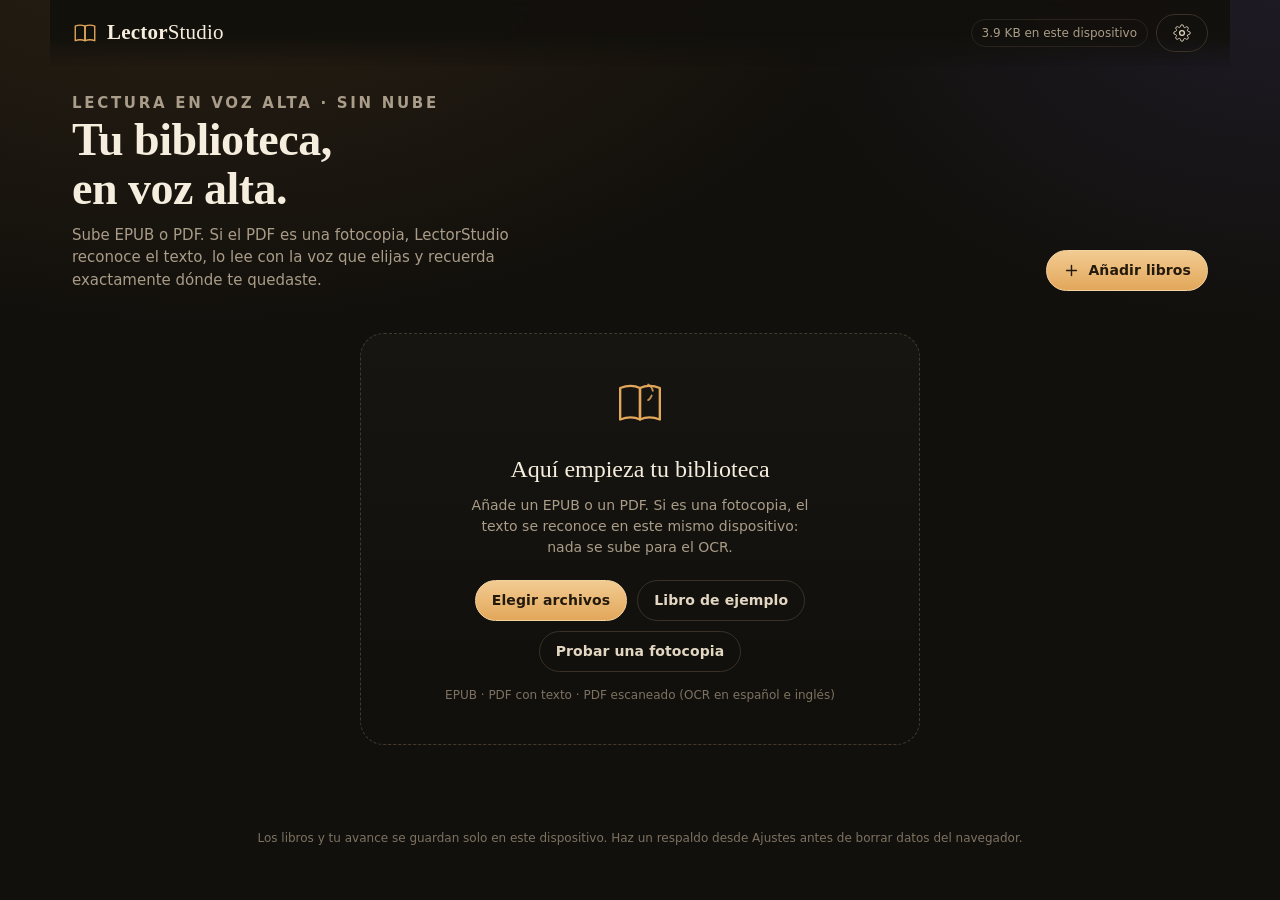
<file: index.html>
<!doctype html>
<html lang="es">
<head>
<meta charset="utf-8">
<meta name="viewport" content="width=device-width, initial-scale=1, viewport-fit=cover">
<title>LectorStudio · tu biblioteca en voz alta</title>
<meta name="description" content="Biblioteca personal de EPUB y PDF que lee en voz alta, reconoce fotocopias y guarda tu avance en el dispositivo.">
<meta name="theme-color" content="#12100c">
<meta name="color-scheme" content="dark">
<meta name="mobile-web-app-capable" content="yes">
<link rel="manifest" href="manifest.webmanifest">
<link rel="icon" href="icons/favicon.svg" type="image/svg+xml">
<link rel="apple-touch-icon" href="icons/apple-touch-icon.png">
<meta name="apple-mobile-web-app-capable" content="yes">
<meta name="apple-mobile-web-app-status-bar-style" content="black-translucent">
<meta name="apple-mobile-web-app-title" content="LectorStudio">
<link rel="stylesheet" href="css/app.css">
</head>
<body>

<div class="app" id="app">
  <header class="topbar" id="topbar">
    <a class="brand" href="#/" aria-label="LectorStudio, ir a la biblioteca">
      <span class="brand-mark" aria-hidden="true">
        <svg viewBox="0 0 32 32" width="26" height="26"><path d="M4 7.5c4-1.6 8-1.6 12 0v18c-4-1.6-8-1.6-12 0z" fill="none" stroke="currentColor" stroke-width="1.7" stroke-linejoin="round"/><path d="M28 7.5c-4-1.6-8-1.6-12 0v18c4-1.6 8-1.6 12 0z" fill="none" stroke="currentColor" stroke-width="1.7" stroke-linejoin="round"/><path d="M16 9v15" stroke="currentColor" stroke-width="1.2" opacity=".55"/></svg>
      </span>
      <span class="brand-text"><strong>Lector</strong>Studio</span>
    </a>
    <div class="topbar-actions">
      <span class="storage-chip" id="storageChip" title="Espacio usado en este dispositivo" hidden></span>
      <button class="btn btn-ghost" id="installBtn" hidden>
        <svg viewBox="0 0 24 24" width="16" height="16" aria-hidden="true"><path d="M12 3v11m0 0 4-4m-4 4-4-4M5 19h14" fill="none" stroke="currentColor" stroke-width="1.8" stroke-linecap="round" stroke-linejoin="round"/></svg>
        <span>Instalar</span>
      </button>
      <button class="btn btn-ghost" id="settingsBtn" aria-label="Ajustes">
        <svg viewBox="0 0 24 24" width="18" height="18" aria-hidden="true"><circle cx="12" cy="12" r="3.2" fill="none" stroke="currentColor" stroke-width="1.7"/><path d="M19.4 15a1.7 1.7 0 0 0 .34 1.87l.06.06a2 2 0 1 1-2.83 2.83l-.06-.06a1.7 1.7 0 0 0-1.87-.34 1.7 1.7 0 0 0-1 1.56V21a2 2 0 1 1-4 0v-.1a1.7 1.7 0 0 0-1.1-1.56 1.7 1.7 0 0 0-1.88.34l-.06.06a2 2 0 1 1-2.83-2.83l.06-.06a1.7 1.7 0 0 0 .34-1.87 1.7 1.7 0 0 0-1.56-1H3a2 2 0 1 1 0-4h.1a1.7 1.7 0 0 0 1.56-1.1 1.7 1.7 0 0 0-.34-1.88l-.06-.06a2 2 0 1 1 2.83-2.83l.06.06a1.7 1.7 0 0 0 1.87.34H9a1.7 1.7 0 0 0 1-1.56V3a2 2 0 1 1 4 0v.1a1.7 1.7 0 0 0 1 1.56 1.7 1.7 0 0 0 1.87-.34l.06-.06a2 2 0 1 1 2.83 2.83l-.06.06a1.7 1.7 0 0 0-.34 1.87V9a1.7 1.7 0 0 0 1.56 1H21a2 2 0 1 1 0 4h-.1a1.7 1.7 0 0 0-1.5 1z" fill="none" stroke="currentColor" stroke-width="1.2" stroke-linecap="round" stroke-linejoin="round"/></svg>
      </button>
    </div>
  </header>

  <main id="view" class="view" tabindex="-1"></main>
</div>

<!-- Reproductor persistente -->
<div class="player" id="player" hidden>
  <div class="player-info">
    <div class="player-cover" id="playerCover" aria-hidden="true"></div>
    <div class="player-meta">
      <div class="player-title" id="playerTitle">—</div>
      <div class="player-sub" id="playerSub">—</div>
    </div>
  </div>
  <div class="player-controls">
    <button class="pbtn" id="prevBtn" aria-label="Frase anterior" title="Frase anterior (←)">
      <svg viewBox="0 0 24 24" width="20" height="20" aria-hidden="true"><path d="M18 5v14l-9-7zM6 5v14" fill="currentColor"/></svg>
    </button>
    <button class="pbtn pbtn-play" id="playBtn" aria-label="Reproducir" title="Reproducir / pausar (espacio)">
      <svg class="ico-play" viewBox="0 0 24 24" width="24" height="24" aria-hidden="true"><path d="M7 4.5v15l13-7.5z" fill="currentColor"/></svg>
      <svg class="ico-pause" viewBox="0 0 24 24" width="24" height="24" aria-hidden="true" hidden><path d="M6 4h4v16H6zM14 4h4v16h-4z" fill="currentColor"/></svg>
      <span class="spinner" hidden aria-hidden="true"></span>
    </button>
    <button class="pbtn" id="nextBtn" aria-label="Frase siguiente" title="Frase siguiente (→)">
      <svg viewBox="0 0 24 24" width="20" height="20" aria-hidden="true"><path d="M6 5v14l9-7zM18 5v14" fill="currentColor"/></svg>
    </button>
  </div>
  <div class="player-extra">
    <button class="chip-btn" id="speedBtn" title="Velocidad de lectura" aria-label="Velocidad de lectura">1.0×</button>
    <button class="chip-btn" id="voiceBtn" title="Voz" aria-label="Elegir voz">
      <svg viewBox="0 0 24 24" width="16" height="16" aria-hidden="true"><path d="M4 10v4h3l4 3V7L7 10zM16 8.5a5 5 0 0 1 0 7M18.5 6a8 8 0 0 1 0 12" fill="none" stroke="currentColor" stroke-width="1.7" stroke-linecap="round" stroke-linejoin="round"/></svg>
      <span id="voiceLabel">Voz</span>
    </button>
    <button class="chip-btn" id="tocBtn" title="Índice" aria-label="Índice del libro">
      <svg viewBox="0 0 24 24" width="16" height="16" aria-hidden="true"><path d="M4 6h16M4 12h16M4 18h10" fill="none" stroke="currentColor" stroke-width="1.8" stroke-linecap="round"/></svg>
    </button>
  </div>
  <div class="player-progress" aria-hidden="true"><div id="playerProgressFill"></div></div>
</div>

<!-- Hoja modal -->
<div class="scrim" id="scrim" hidden></div>
<section class="sheet" id="sheet" role="dialog" aria-modal="true" aria-labelledby="sheetTitle" hidden>
  <header class="sheet-head">
    <h2 id="sheetTitle">Ajustes</h2>
    <button class="icon-btn" id="sheetClose" aria-label="Cerrar">
      <svg viewBox="0 0 24 24" width="20" height="20" aria-hidden="true"><path d="M6 6l12 12M18 6 6 18" fill="none" stroke="currentColor" stroke-width="1.8" stroke-linecap="round"/></svg>
    </button>
  </header>
  <div class="sheet-body" id="sheetBody"></div>
</section>

<div class="toasts" id="toasts" aria-live="polite"></div>
<div class="dropveil" id="dropveil" hidden><div>Suelta para añadir a la biblioteca</div></div>
<input type="file" id="fileInput" accept=".epub,.pdf,application/epub+zip,application/pdf" multiple hidden>

<!-- Librerías locales: nada se carga desde internet. -->
<script src="vendor/jszip/jszip.min.js"></script>
<script src="vendor/tesseract/tesseract.min.js"></script>
<script type="module" src="js/app.js"></script>
</body>
</html>
</file>
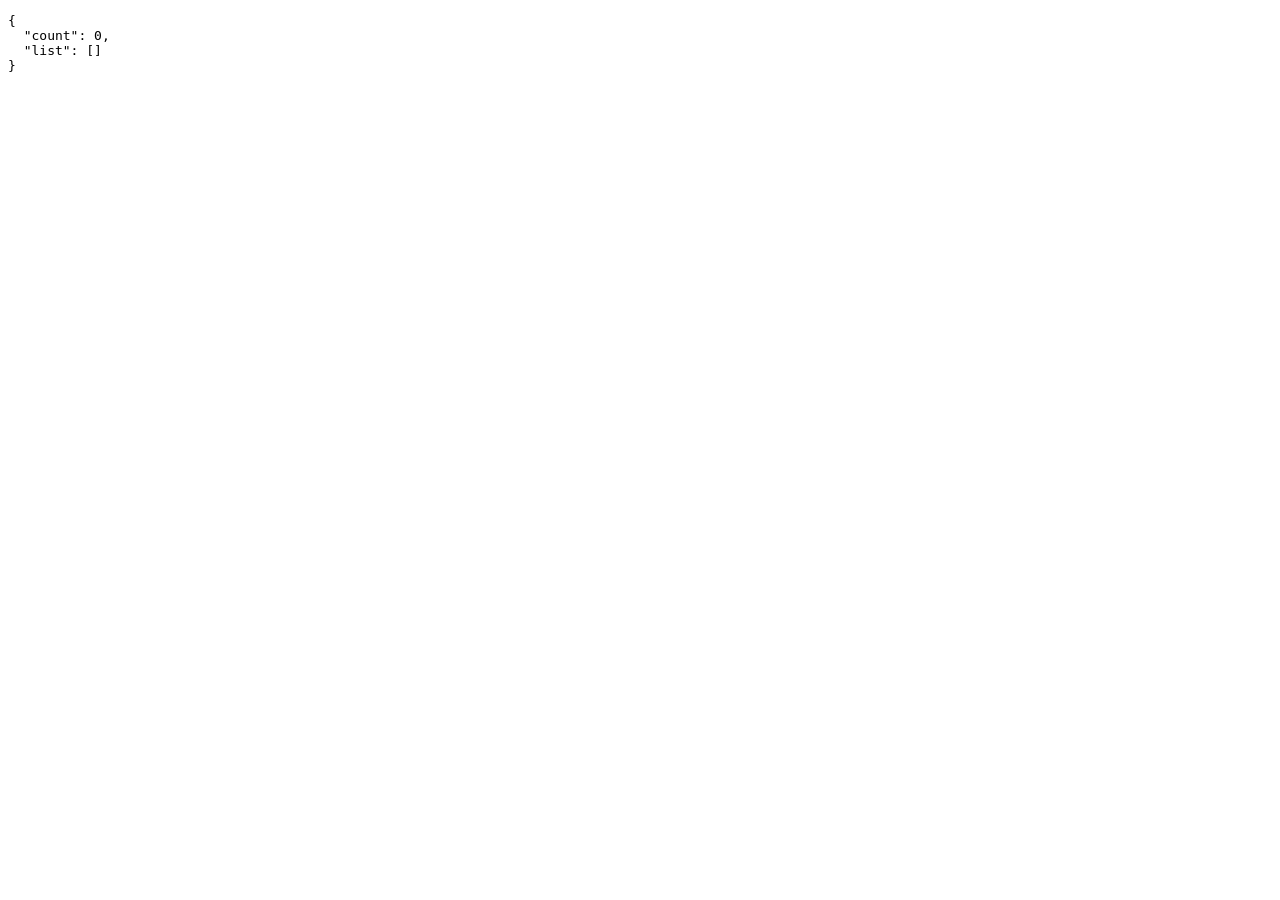
<file: _test/voices.html>
<!doctype html>
<html lang="es"><head><meta charset="utf-8"><title>Voces</title></head>
<body><pre id="out">cargando</pre>
<script>
function dump() {
  const list = (window.speechSynthesis ? speechSynthesis.getVoices() : []).map(v => ({
    name: v.name, lang: v.lang, local: v.localService, uri: v.voiceURI
  }));
  window.__voices = { count: list.length, list };
  document.getElementById('out').textContent = JSON.stringify(window.__voices, null, 2);
}
if (window.speechSynthesis) {
  speechSynthesis.onvoiceschanged = dump;
  dump();
  setTimeout(dump, 1500);
  setTimeout(dump, 4000);
} else {
  document.getElementById('out').textContent = 'sin speechSynthesis';
}
</script>
</body></html>
</file>
<file: css/app.css>
/* LectorStudio · hoja de estilos
   Estética: papel cálido, tinta oscura, ámbar de biblioteca. */

:root {
  --bg: #12100c;
  --bg-soft: #191510;
  --surface: #201b15;
  --surface-2: #29231b;
  --line: #3a3127;
  --line-soft: #2a241d;
  --ink: #f5eddd;
  --ink-soft: #e3d7c3;
  --muted: #a99c88;
  --muted-2: #7d7262;
  --gold: #e2a75a;
  --gold-soft: #f2cb92;
  --gold-deep: #b97c2f;
  --danger: #e0796a;
  --ok: #7dc9a3;
  --serif: Georgia, "Iowan Old Style", "Palatino Linotype", "Times New Roman", serif;
  --sans: "Segoe UI", system-ui, -apple-system, "Helvetica Neue", Arial, sans-serif;
  --radius: 18px;
  --radius-sm: 11px;
  --shadow: 0 18px 50px -20px rgba(0, 0, 0, .8);
  --player-h: 86px;
  --safe-b: env(safe-area-inset-bottom, 0px);
  --safe-t: env(safe-area-inset-top, 0px);
}

* { box-sizing: border-box; }
html { -webkit-text-size-adjust: 100%; }
body {
  margin: 0;
  min-height: 100dvh;
  background:
    radial-gradient(1200px 700px at 15% -10%, #2a2014 0%, transparent 60%),
    radial-gradient(900px 600px at 100% 0%, #1d1a24 0%, transparent 55%),
    var(--bg);
  color: var(--ink);
  font-family: var(--sans);
  font-size: 16px;
  line-height: 1.5;
  -webkit-font-smoothing: antialiased;
  overscroll-behavior-y: none;
}
body.no-scroll { overflow: hidden; }
/* En iPhone instalado, la barra de estado ocupa el área segura: la pintamos
   oscura para que los iconos blancos se lean también sobre el papel claro. */
body.reading::before {
  content: ""; position: fixed; top: 0; left: 0; right: 0;
  height: var(--safe-t); background: #12100c; z-index: 45; pointer-events: none;
}
button, input, select, textarea { font: inherit; color: inherit; }
button { cursor: pointer; }
a { color: var(--gold); text-decoration: none; }
img { max-width: 100%; display: block; }
:focus-visible { outline: 2px solid var(--gold); outline-offset: 3px; }
[hidden] { display: none !important; }

/* ---------------------------------------------------------------- layout */
.app { min-height: 100dvh; display: flex; flex-direction: column; }
.view { flex: 1; width: 100%; max-width: 1180px; margin: 0 auto; padding: 0 22px 40px; }
body.has-player .view { padding-bottom: calc(var(--player-h) + var(--safe-b) + 26px); }

.topbar {
  position: sticky; top: 0; z-index: 30;
  display: flex; align-items: center; justify-content: space-between; gap: 12px;
  padding: calc(14px + var(--safe-t)) 22px 14px;
  max-width: 1180px; margin: 0 auto; width: 100%;
  background: linear-gradient(180deg, rgba(18, 16, 12, .96) 55%, rgba(18, 16, 12, 0));
  backdrop-filter: blur(8px);
}
.brand { display: inline-flex; align-items: center; gap: 9px; color: var(--ink); }
.brand-mark { color: var(--gold); display: grid; place-items: center; }
.brand-text { font-family: var(--serif); font-size: 21px; letter-spacing: .2px; }
.brand-text strong { font-weight: 700; }
.topbar-actions { display: flex; align-items: center; gap: 8px; }

.btn {
  display: inline-flex; align-items: center; justify-content: center; gap: 8px;
  border: 1px solid transparent; border-radius: 999px;
  padding: 9px 16px; background: var(--surface-2); color: var(--ink);
  font-size: 14px; font-weight: 600; letter-spacing: .1px;
  transition: background .18s, border-color .18s, transform .12s, opacity .18s;
  white-space: nowrap;
}
.btn:hover { background: #332b21; }
.btn:active { transform: translateY(1px); }
.btn[disabled] { opacity: .45; pointer-events: none; }
.btn-gold { background: linear-gradient(180deg, var(--gold-soft), var(--gold)); color: #241a0c; border-color: #f3d3a0; }
.btn-gold:hover { background: linear-gradient(180deg, #f8d8a8, #eab469); }
.btn-ghost { background: transparent; border-color: var(--line); color: var(--ink-soft); }
.btn-ghost:hover { background: rgba(255, 255, 255, .04); border-color: #4a3f31; }
.btn-danger { background: transparent; border-color: #63352f; color: #f0a99f; }
.btn-danger:hover { background: rgba(224, 121, 106, .1); }
.btn-sm { padding: 6px 12px; font-size: 13px; }
.btn-block { width: 100%; }
.icon-btn {
  width: 38px; height: 38px; display: grid; place-items: center;
  border: 1px solid var(--line); border-radius: 50%;
  background: transparent; color: var(--ink-soft);
  transition: background .18s, border-color .18s;
}
.icon-btn:hover { background: rgba(255, 255, 255, .05); border-color: #4a3f31; }
.storage-chip {
  font-size: 12px; color: var(--muted); border: 1px solid var(--line-soft);
  padding: 4px 10px; border-radius: 999px; white-space: nowrap;
}

/* ------------------------------------------------------------- biblioteca */
.lib-head { padding: 26px 0 8px; display: flex; align-items: flex-end; justify-content: space-between; gap: 24px; flex-wrap: wrap; }
.lib-kicker { font-size: 12px; letter-spacing: .18em; text-transform: uppercase; color: var(--gold); font-weight: 700; margin: 0 0 8px; }
.lib-head h1 { font-family: var(--serif); font-size: clamp(30px, 5vw, 46px); line-height: 1.08; margin: 0 0 10px; font-weight: 700; letter-spacing: -.5px; }
.lib-head p { margin: 0; color: var(--muted); max-width: 52ch; font-size: 15px; }
.lib-head-actions { display: flex; gap: 10px; align-items: center; }

.continue-card {
  margin: 26px 0 34px; display: grid; grid-template-columns: 92px 1fr auto; gap: 20px; align-items: center;
  padding: 18px; border-radius: var(--radius); border: 1px solid var(--line);
  background:
    radial-gradient(500px 200px at 0% 0%, rgba(226, 167, 90, .13), transparent 70%),
    linear-gradient(135deg, #241d15, #191510);
  box-shadow: var(--shadow);
  position: relative; overflow: hidden;
}
.continue-card::after {
  content: ""; position: absolute; inset: 0; pointer-events: none;
  background-image: repeating-linear-gradient(90deg, rgba(255,255,255,.016) 0 1px, transparent 1px 3px);
}
.continue-cover { width: 92px; aspect-ratio: 2 / 3; border-radius: 9px; overflow: hidden; background: #2c241a; box-shadow: 0 10px 24px -8px #000; }
.continue-cover img { width: 100%; height: 100%; object-fit: cover; }
.continue-cover .fallback { padding: 10px 8px; }
.continue-cover .fallback b { font-size: 13px; -webkit-line-clamp: 5; }
.continue-cover .fallback span { display: none; }
.continue-body { min-width: 0; position: relative; z-index: 1; }
.continue-label { font-size: 11px; letter-spacing: .16em; text-transform: uppercase; color: var(--gold); font-weight: 700; margin-bottom: 6px; }
.continue-title { font-family: var(--serif); font-size: 22px; margin: 0 0 4px; line-height: 1.2; }
.continue-sub { color: var(--muted); font-size: 14px; margin: 0 0 12px; overflow: hidden; text-overflow: ellipsis; white-space: nowrap; }
.continue-actions { display: flex; gap: 10px; align-items: center; position: relative; z-index: 1; }
.continue-pct { font-family: var(--serif); font-size: 30px; color: var(--gold-soft); min-width: 88px; text-align: right; }
.continue-pct small { display: block; font-family: var(--sans); font-size: 11px; color: var(--muted); letter-spacing: .1em; text-transform: uppercase; }

.progress-track { height: 3px; border-radius: 99px; background: rgba(255, 255, 255, .09); overflow: hidden; }
.progress-track > i { display: block; height: 100%; border-radius: inherit; background: linear-gradient(90deg, var(--gold-deep), var(--gold-soft)); transition: width .4s ease; }

.lib-toolbar { display: flex; align-items: center; gap: 12px; margin: 0 0 18px; flex-wrap: wrap; }
.lib-toolbar h2 { font-family: var(--serif); font-size: 22px; margin: 0; font-weight: 700; }
.lib-toolbar .count { color: var(--muted); font-size: 13px; }
.spacer { flex: 1; }
.search {
  display: flex; align-items: center; gap: 8px; background: var(--surface);
  border: 1px solid var(--line-soft); border-radius: 999px; padding: 8px 14px; min-width: 268px;
}
.search svg { color: var(--muted-2); flex: none; }
.search input { background: none; border: 0; outline: none; width: 100%; font-size: 14px; }
.search input::placeholder { color: var(--muted-2); }
.select-min {
  background: var(--surface); border: 1px solid var(--line-soft); color: var(--ink-soft);
  border-radius: 999px; padding: 8px 12px; font-size: 13px; appearance: none; cursor: pointer;
}

.book-grid { display: grid; grid-template-columns: repeat(auto-fill, minmax(168px, 1fr)); gap: 26px 20px; }
.book-card { position: relative; display: flex; flex-direction: column; gap: 11px; min-width: 0; }
.book-open { all: unset; cursor: pointer; display: block; width: 100%; border-radius: 12px; }
.book-open:focus-visible { outline: 2px solid var(--gold); outline-offset: 4px; }
.book-cover {
  position: relative; aspect-ratio: 2 / 3; border-radius: 10px; overflow: hidden;
  background: linear-gradient(160deg, #3a2f22, #241d15 60%);
  box-shadow: 0 16px 32px -18px #000, inset 0 0 0 1px rgba(255, 255, 255, .05);
  transition: transform .22s ease, box-shadow .22s ease;
}
.book-open:hover .book-cover { transform: translateY(-5px) rotate(-.4deg); box-shadow: 0 24px 40px -18px #000, inset 0 0 0 1px rgba(255, 255, 255, .08); }
.book-cover img { width: 100%; height: 100%; object-fit: cover; }
.book-cover .fallback {
  position: absolute; inset: 0; display: flex; flex-direction: column; justify-content: space-between;
  padding: 16px 14px; background:
    linear-gradient(150deg, rgba(226, 167, 90, .22), transparent 55%),
    repeating-linear-gradient(0deg, rgba(0,0,0,.12) 0 2px, transparent 2px 5px),
    linear-gradient(160deg, #3d3121, #1e1912);
}
.book-cover .fallback b { font-family: var(--serif); font-size: 20px; line-height: 1.15; font-weight: 700; color: #f7e9cd; display: -webkit-box; -webkit-line-clamp: 4; -webkit-box-orient: vertical; overflow: hidden; }
.book-cover .fallback span { font-size: 10px; letter-spacing: .16em; text-transform: uppercase; color: var(--gold); }
.book-cover .spine { position: absolute; left: 0; top: 0; bottom: 0; width: 7px; background: linear-gradient(90deg, rgba(0,0,0,.4), transparent); }
.book-badge {
  position: absolute; left: 8px; bottom: 8px; z-index: 2;
  font-size: 9.5px; font-weight: 800; letter-spacing: .1em; text-transform: uppercase;
  padding: 4px 7px; border-radius: 5px; background: rgba(13, 11, 8, .82); color: var(--gold-soft);
  border: 1px solid rgba(226, 167, 90, .35); backdrop-filter: blur(4px);
}
.book-badge.ocr { color: #b9e3cd; border-color: rgba(125, 201, 163, .4); }
.book-pct {
  position: absolute; right: 8px; top: 8px; z-index: 2;
  font-size: 10.5px; font-weight: 700; padding: 4px 7px; border-radius: 99px;
  background: rgba(13, 11, 8, .78); color: #f3e7d2; border: 1px solid rgba(255,255,255,.16);
}
.book-info { min-width: 0; padding-right: 26px; }
.book-title { font-family: var(--serif); font-size: 15.5px; line-height: 1.28; margin: 0 0 3px; font-weight: 700; display: -webkit-box; -webkit-line-clamp: 2; -webkit-box-orient: vertical; overflow: hidden; }
.book-author { font-size: 12.5px; color: var(--muted); margin: 0 0 7px; overflow: hidden; text-overflow: ellipsis; white-space: nowrap; }
.book-card .progress-track { height: 2px; }
.book-menu {
  position: absolute; right: 0; bottom: 0; width: 28px; height: 28px; border: 0; border-radius: 50%;
  background: transparent; color: var(--muted); display: grid; place-items: center; z-index: 3;
}
.book-menu:hover { background: rgba(255,255,255,.06); color: var(--ink); }
.book-proc { position: absolute; inset: 0; z-index: 4; display: grid; place-items: center; background: rgba(10, 9, 7, .72); border-radius: 10px; backdrop-filter: blur(2px); }
.book-proc .ring { width: 34px; height: 34px; }

.empty { padding: 34px 0 50px; text-align: center; }
.empty-card {
  max-width: 560px; margin: 0 auto; padding: 40px 30px; border-radius: 24px;
  border: 1px dashed #443a2c; background: linear-gradient(180deg, rgba(255,255,255,.025), transparent);
}
.empty-card .big { font-family: var(--serif); font-size: 24px; margin: 14px 0 8px; }
.empty-card p { color: var(--muted); font-size: 14px; margin: 0 auto 22px; max-width: 38ch; }
.empty-icon { width: 56px; height: 56px; margin: 0 auto; color: var(--gold); }
.empty-actions { display: flex; gap: 10px; justify-content: center; flex-wrap: wrap; }
.hint-small { color: var(--muted-2); font-size: 12px; margin-top: 14px; }

/* importación */
.import-list { display: flex; flex-direction: column; gap: 12px; }
.job { display: grid; grid-template-columns: 44px 1fr; gap: 12px; align-items: center; padding: 12px; border: 1px solid var(--line-soft); border-radius: 12px; background: var(--surface); }
.job-ico { width: 44px; height: 44px; border-radius: 9px; background: #2c241a; display: grid; place-items: center; color: var(--gold); font-size: 10px; font-weight: 800; letter-spacing: .06em; }
.job-name { font-size: 13.5px; font-weight: 600; margin: 0 0 3px; overflow: hidden; text-overflow: ellipsis; white-space: nowrap; }
.job-status { font-size: 12px; color: var(--muted); margin: 0 0 7px; }
.job-status.error { color: var(--danger); }
.job .progress-track { height: 4px; }
.job-progress { display: flex; align-items: center; gap: 10px; }
.job-progress .progress-track { flex: 1; }
.job-pct { font-size: 11px; color: var(--muted); min-width: 38px; text-align: right; font-variant-numeric: tabular-nums; }
.job-cancel { border: 1px solid var(--line); background: none; color: var(--muted); border-radius: 6px; font-size: 11px; padding: 3px 8px; }

/* ------------------------------------------------------------------ lector */
.reader { height: 100vh; height: 100dvh; min-height: 0; display: flex; flex-direction: column; background: var(--paper); color: var(--paper-ink); overflow: hidden; }
body.reading { background: #0d0b08; }
body.reading .topbar { display: none; }
body.reading .view { max-width: none; padding: 0; }
.reader[data-theme="light"] { --paper: #f7f1e4; --paper-ink: #2b2419; --paper-muted: #7c6f5c; --paper-line: #e2d7c2; --paper-soft: #efe6d4; }
.reader[data-theme="sepia"] { --paper: #efdfc2; --paper-ink: #3a2c1c; --paper-muted: #8a765b; --paper-line: #dcc8a6; --paper-soft: #e6d3b2; }
.reader[data-theme="dark"] { --paper: #17140f; --paper-ink: #e9decb; --paper-muted: #968a76; --paper-line: #322b21; --paper-soft: #201b15; }

.reader-top {
  position: sticky; top: 0; z-index: 20; display: flex; align-items: center; gap: 6px;
  padding: calc(10px + var(--safe-t)) 12px 10px; color: var(--paper-ink);
  background: var(--paper);
  background: color-mix(in srgb, var(--paper) 88%, transparent);
  backdrop-filter: blur(14px); border-bottom: 1px solid var(--paper-line);
}
.reader-top .icon-btn { border-color: var(--paper-line); color: var(--paper-ink); width: 36px; height: 36px; }
.reader-top .icon-btn:hover { background: var(--paper-soft); }
.reader-titles { flex: 1; min-width: 0; text-align: center; padding: 0 4px; }
.reader-titles .rt-book { font-size: 10.5px; letter-spacing: .12em; text-transform: uppercase; color: var(--paper-muted); overflow: hidden; text-overflow: ellipsis; white-space: nowrap; }
.reader-titles .rt-chap { font-family: var(--serif); font-size: 15px; font-weight: 700; overflow: hidden; text-overflow: ellipsis; white-space: nowrap; }
.reader-toolbar { display: flex; align-items: center; gap: 4px; }

.reader-body { flex: 1; min-height: 0; overflow-y: auto; overflow-x: hidden; -webkit-overflow-scrolling: touch; }
.reader-page { position: relative; width: min(100%, 760px); margin: 0 auto; padding: 34px clamp(20px, 6vw, 54px) 40vh; }
.reader-page.pdf-page-view { width: min(100%, 1060px); padding-left: clamp(12px, 3vw, 40px); padding-right: clamp(12px, 3vw, 40px); }
.page-kicker { font-family: var(--sans); font-size: 11px; letter-spacing: .18em; text-transform: uppercase; color: var(--paper-muted); margin: 0 0 14px; display: flex; align-items: center; gap: 10px; }
.page-kicker::after { content: ""; flex: 1; height: 1px; background: var(--paper-line); }
.reader-page h1.epub-h1 { font-family: var(--serif); font-size: clamp(25px, 4.6vw, 34px); line-height: 1.18; margin: .1em 0 1em; letter-spacing: -.4px; }
.reader-page h2.epub-h2 { font-family: var(--serif); font-size: clamp(20px, 3.6vw, 26px); line-height: 1.25; margin: 1.4em 0 .7em; }
.reader-page h3.epub-h3, .reader-page h4.epub-h4 { font-family: var(--serif); font-size: 1.12em; margin: 1.3em 0 .6em; }
.reader-page p.epub-p, .reader-page div.epub-p {
  font-family: var(--serif); font-size: var(--reader-size, 19px); line-height: var(--reader-leading, 1.72);
  margin: 0 0 1.02em; text-align: justify; hyphens: auto; -webkit-hyphens: auto; overflow-wrap: break-word;
}
.reader-page p.epub-p { text-indent: 0; }
.reader-page .epub-quote {
  margin: 1.2em 0; padding: .1em 0 .1em 1.1em; border-left: 3px solid var(--gold);
  font-family: var(--serif); font-style: italic; font-size: var(--reader-size, 19px); line-height: var(--reader-leading, 1.72);
  overflow-wrap: break-word;
}
.reader-page .epub-li { font-family: var(--serif); font-size: var(--reader-size, 19px); line-height: var(--reader-leading, 1.72); margin: 0 0 .45em; padding-left: 1.3em; position: relative; }
.reader-page .epub-li::before { content: "·"; position: absolute; left: .35em; color: var(--gold-deep); font-weight: 700; }
.reader-page .epub-pre {
  font-family: "Cascadia Mono", Consolas, monospace; font-size: .84em; line-height: 1.6;
  background: var(--paper-soft); border: 1px solid var(--paper-line); border-radius: 8px;
  padding: 12px 14px; overflow-x: auto; white-space: pre-wrap; margin: 1.2em 0;
}
.reader-page .epub-img { margin: 1.4em 0; text-align: center; }
.reader-page .epub-img img { max-width: 100%; height: auto; border-radius: 6px; box-shadow: 0 12px 30px -18px rgba(0,0,0,.5); margin: 0 auto; }
.reader-page .epub-img figcaption { font-size: 12.5px; color: var(--paper-muted); margin-top: 8px; font-style: italic; }
.reader-page .epub-caption { font-family: var(--serif); font-size: 13px; font-style: italic; color: var(--paper-muted); text-align: center; margin: -0.4em 0 1.4em; }
.reader-page mark { background: rgba(226, 167, 90, .28); color: inherit; padding: .04em 0; border-radius: 2px; }
[data-theme="dark"] .reader-page mark { background: rgba(226, 167, 90, .26); }

.hl-layer { position: absolute; inset: 0; pointer-events: none; z-index: 2; }
.hl-rect { position: absolute; border-radius: 3px; background: rgba(226, 167, 90, .3); box-shadow: 0 0 0 1px rgba(185, 124, 47, .18); transition: opacity .18s; }
[data-theme="dark"] .hl-rect { background: rgba(240, 201, 138, .2); }
.hl-rect.focus { background: rgba(226, 167, 90, .42); }

.block-tap { cursor: pointer; }
.block-tap:hover { background: rgba(226, 167, 90, .06); border-radius: 4px; }

/* PDF: modo página */
.pdf-stage { display: flex; flex-direction: column; align-items: center; gap: 14px; }
.pdf-page-wrap {
  position: relative; width: 100%; max-width: 900px; margin: 0 auto;
  background: #fff; border-radius: 4px; overflow: hidden;
  box-shadow: 0 24px 60px -30px rgba(0, 0, 0, .7), 0 0 0 1px rgba(0, 0, 0, .12);
}
.pdf-page-wrap canvas { width: 100%; height: auto; display: block; }
.pdf-hl-layer { position: absolute; inset: 0; pointer-events: none; }
.pdf-hl { position: absolute; background: rgba(230, 165, 74, .42); border-radius: 2px; box-shadow: inset 0 0 0 2px rgba(185, 124, 47, .5); mix-blend-mode: multiply; }
[data-theme="dark"] .pdf-page-wrap { background: #fff; }
.pdf-page-nav { display: flex; align-items: center; gap: 14px; color: var(--paper-muted); font-size: 13px; }
.pdf-page-nav .btn-ghost { border-color: var(--paper-line); color: var(--paper-ink); }
.pdf-loading { position: absolute; inset: 0; display: grid; place-items: center; background: rgba(255,255,255,.72); color: #5b5142; font-size: 13px; gap: 10px; }
.pdf-text-note { font-size: 12px; color: var(--paper-muted); text-align: center; margin: 4px 0 18px; }
.pdf-text-note b { color: var(--gold-deep); }

.reader-end { text-align: center; padding: 30px 0 10px; color: var(--paper-muted); font-size: 13px; }
.reader-end .btn { margin-top: 12px; }

.reader-footnote { position: fixed; left: 0; right: 0; top: calc(58px + var(--safe-t)); text-align: center; pointer-events: none; z-index: 15; }
.reader-footnote span { pointer-events: auto; display: inline-block; background: rgba(20,17,12,.86); color: #f0e4cf; font-size: 11.5px; padding: 5px 12px; border-radius: 99px; opacity: 0; transition: opacity .3s; }
.reader-footnote span.show { opacity: 1; }

/* --------------------------------------------------------------- reproductor */
.player {
  position: fixed; left: 0; right: 0; bottom: 0; z-index: 40;
  display: grid; grid-template-columns: minmax(0, 1fr) auto minmax(0, 1fr); align-items: center; gap: 12px;
  padding: 10px 18px calc(10px + var(--safe-b));
  background: #191510;
  background: color-mix(in srgb, #191510 92%, transparent);
  backdrop-filter: blur(18px) saturate(1.1);
  border-top: 1px solid #332b21;
  box-shadow: 0 -12px 40px -20px #000;
}
.player-info { display: flex; align-items: center; gap: 11px; min-width: 0; }
.player-cover { width: 44px; height: 60px; flex: none; border-radius: 5px; overflow: hidden; background: #2c241a; box-shadow: 0 6px 14px -6px #000; }
.player-cover img { width: 100%; height: 100%; object-fit: cover; }
.player-meta { min-width: 0; }
.player-title { font-family: var(--serif); font-size: 14px; font-weight: 700; white-space: nowrap; overflow: hidden; text-overflow: ellipsis; }
.player-sub { font-size: 11.5px; color: var(--muted); white-space: nowrap; overflow: hidden; text-overflow: ellipsis; }
.player-controls { display: flex; align-items: center; gap: 14px; }
.pbtn {
  width: 40px; height: 40px; border: 0; border-radius: 50%; background: transparent; color: var(--ink-soft);
  display: grid; place-items: center; transition: background .18s, color .18s, transform .12s;
}
.pbtn:hover { background: rgba(255, 255, 255, .07); color: var(--ink); }
.pbtn:active { transform: scale(.94); }
.pbtn-play {
  width: 52px; height: 52px; background: linear-gradient(180deg, var(--gold-soft), var(--gold)); color: #251a0b;
  box-shadow: 0 8px 22px -8px rgba(226, 167, 90, .7);
}
.pbtn-play:hover { background: linear-gradient(180deg, #f8d8a8, #eab469); color: #1c1307; }
.pbtn-play .spinner { width: 20px; height: 20px; border-width: 2.4px; border-color: rgba(37, 26, 11, .3); border-top-color: #251a0b; }
.player-extra { display: flex; align-items: center; justify-content: flex-end; gap: 8px; }
.chip-btn {
  display: inline-flex; align-items: center; gap: 6px; border: 1px solid #3a3127; background: transparent;
  color: var(--muted); border-radius: 999px; padding: 6px 11px; font-size: 12px; font-weight: 600;
  white-space: nowrap; max-width: 160px;
}
.chip-btn:hover { color: var(--ink); border-color: #4c4031; background: rgba(255,255,255,.03); }
.chip-btn span { overflow: hidden; text-overflow: ellipsis; }
.player-progress { position: absolute; left: 0; right: 0; bottom: 0; height: 2px; background: rgba(255,255,255,.06); }
.player-progress > div { height: 100%; background: var(--gold); width: 0; transition: width .35s; }
.player.mini .player-info { display: none; }
.player.mini { grid-template-columns: 1fr auto; }

.spinner { width: 26px; height: 26px; border: 3px solid rgba(226, 167, 90, .22); border-top-color: var(--gold); border-radius: 50%; animation: spin .8s linear infinite; display: inline-block; }
@keyframes spin { to { transform: rotate(360deg); } }

/* ------------------------------------------------------------------ hojas */
.scrim { position: fixed; inset: 0; background: rgba(6, 5, 3, .62); backdrop-filter: blur(3px); z-index: 50; animation: fade .2s ease; }
@keyframes fade { from { opacity: 0; } }
.sheet {
  position: fixed; z-index: 51; background: #1d1812; color: var(--ink);
  border: 1px solid #3a3127; box-shadow: 0 -20px 60px -20px #000;
  display: flex; flex-direction: column;
  left: 50%; bottom: 24px; transform: translateX(-50%);
  width: min(560px, calc(100vw - 32px)); max-height: min(82dvh, 760px);
  border-radius: 22px; animation: pop .24s cubic-bezier(.2, .9, .3, 1);
}
@keyframes pop { from { opacity: 0; transform: translate(-50%, 14px) scale(.985); } }
.sheet-head { display: flex; align-items: center; justify-content: space-between; padding: 18px 20px 12px; border-bottom: 1px solid #2c251d; }
.sheet-head h2 { font-family: var(--serif); font-size: 21px; margin: 0; }
.sheet-body { padding: 8px 20px calc(22px + var(--safe-b)); overflow-y: auto; }
.sheet-section { padding: 15px 0; border-bottom: 1px solid #2a241d; }
.sheet-section:last-child { border-bottom: 0; }
.sheet-section h3 { font-size: 11px; letter-spacing: .16em; text-transform: uppercase; color: var(--gold); margin: 0 0 12px; font-weight: 700; }
.field { display: flex; align-items: center; justify-content: space-between; gap: 16px; padding: 7px 0; }
.field-label { font-size: 14px; }
.field-label small { display: block; color: var(--muted); font-size: 12px; margin-top: 2px; font-weight: 400; }
.field select, .field input[type="text"] {
  background: #29231b; border: 1px solid #3c3328; color: var(--ink); border-radius: 9px;
  padding: 8px 10px; font-size: 13px; max-width: 250px;
}
.field select { min-width: 150px; }
input[type="range"] { -webkit-appearance: none; appearance: none; width: 160px; height: 3px; border-radius: 99px; background: #4a3d2c; outline: none; }
input[type="range"]::-webkit-slider-thumb { -webkit-appearance: none; width: 16px; height: 16px; border-radius: 50%; background: var(--gold); border: 2px solid #241b0f; cursor: pointer; box-shadow: 0 0 0 1px #e2a75a; }
input[type="range"]::-moz-range-thumb { width: 16px; height: 16px; border: 2px solid #241b0f; border-radius: 50%; background: var(--gold); cursor: pointer; }
.range-val { font-size: 12px; color: var(--muted); min-width: 42px; text-align: right; font-variant-numeric: tabular-nums; }
.seg { display: inline-flex; background: #251f18; border: 1px solid #3a3127; border-radius: 9px; padding: 3px; gap: 2px; }
.seg button { border: 0; background: transparent; color: var(--muted); padding: 6px 12px; border-radius: 6px; font-size: 12.5px; font-weight: 600; }
.seg button.on { background: #3b3125; color: var(--gold-soft); }
.switch { position: relative; width: 42px; height: 24px; flex: none; }
.switch input { opacity: 0; width: 0; height: 0; }
.switch i { position: absolute; inset: 0; background: #3a3127; border-radius: 99px; transition: .2s; }
.switch i::after { content: ""; position: absolute; width: 18px; height: 18px; border-radius: 50%; background: #cfc2ac; top: 3px; left: 3px; transition: .2s; }
.switch input:checked + i { background: var(--gold-deep); }
.switch input:checked + i::after { transform: translateX(18px); background: #2a1e0d; }
.voice-list { display: flex; flex-direction: column; gap: 6px; max-height: 260px; overflow-y: auto; margin: 0 -6px; }
.voice-opt { display: grid; grid-template-columns: 1fr auto; gap: 10px; align-items: center; text-align: left; border: 1px solid transparent; background: #241e17; border-radius: 10px; padding: 9px 12px; color: var(--ink-soft); }
.voice-opt small { display: block; color: var(--muted); font-size: 11px; }
.voice-opt:hover { border-color: #4a3d2d; }
.voice-opt.on { border-color: var(--gold-deep); background: #2e251a; }
.voice-opt .check { color: var(--gold); font-weight: 700; }
.voice-empty { color: var(--muted); font-size: 13px; line-height: 1.6; padding: 10px 2px; }
.voice-more { margin-top: 8px; border-top: 1px solid #2a241d; padding-top: 4px; }
.voice-more summary { cursor: pointer; color: var(--muted); font-size: 12px; padding: 9px 6px; list-style: none; display: flex; align-items: center; gap: 6px; }
.voice-more summary::-webkit-details-marker { display: none; }
.voice-more summary::before { content: "▸"; color: var(--gold-deep); }
.voice-more[open] summary::before { content: "▾"; }
.voice-warn { background: rgba(224, 121, 106, .1); border: 1px solid rgba(224, 121, 106, .3); color: #f0b7ad; border-radius: 9px; padding: 10px 12px; font-size: 12.5px; line-height: 1.5; margin: 10px 0; }
.voice-good { background: rgba(125, 201, 163, .09); border: 1px solid rgba(125, 201, 163, .32); color: #c9ebd8; border-radius: 9px; padding: 10px 12px; font-size: 12.5px; line-height: 1.5; margin: 10px 0; }
.voice-good b, .voice-warn b { color: #fff4e2; }
.voice-good a, .voice-warn a { color: var(--gold-soft); text-decoration: underline; text-underline-offset: 2px; }

.toc-list { display: flex; flex-direction: column; gap: 2px; margin: 0 -8px; }
.toc-item { display: grid; grid-template-columns: 30px 1fr auto; gap: 10px; align-items: center; padding: 10px 12px; border-radius: 8px; border: 0; background: transparent; color: var(--ink-soft); text-align: left; font-size: 14px; }
.toc-item:hover { background: rgba(255,255,255,.045); }
.toc-item.on { background: #2c241b; color: var(--gold-soft); }
.toc-num { color: var(--muted-2); font-size: 11px; font-variant-numeric: tabular-nums; }
.toc-title { font-family: var(--serif); line-height: 1.3; }
.toc-pct { font-size: 11px; color: var(--muted-2); }
.toc-group { font-size: 10.5px; letter-spacing: .14em; text-transform: uppercase; color: var(--muted-2); padding: 14px 12px 6px; }

.storage-bar { height: 6px; border-radius: 99px; background: #2c251d; overflow: hidden; margin: 8px 0 6px; }
.storage-bar > i { display: block; height: 100%; background: linear-gradient(90deg, var(--gold-deep), var(--gold)); }
.kv { display: flex; justify-content: space-between; font-size: 12.5px; color: var(--muted); padding: 3px 0; }
.kv b { color: var(--ink-soft); font-weight: 600; }
.note { font-size: 12px; color: var(--muted); line-height: 1.55; background: #241e17; border: 1px solid #332b21; border-radius: 10px; padding: 10px 12px; }
.note b { color: var(--gold-soft); }
.about { text-align: center; color: var(--muted-2); font-size: 11.5px; line-height: 1.7; padding-top: 16px; }

/* toasts */
.toasts { position: fixed; left: 50%; transform: translateX(-50%); bottom: calc(var(--player-h) + var(--safe-b) + 18px); z-index: 80; display: flex; flex-direction: column; gap: 8px; align-items: center; pointer-events: none; width: min(460px, calc(100vw - 32px)); }
body:not(.has-player) .toasts { bottom: calc(24px + var(--safe-b)); }
.toast {
  background: #2a241c; border: 1px solid #453a2b; color: var(--ink); font-size: 13.5px; line-height: 1.4;
  padding: 10px 16px; border-radius: 12px; box-shadow: 0 14px 30px -12px #000;
  animation: toastIn .25s ease; max-width: 100%; pointer-events: auto;
}
.toast.err { border-color: #6b352c; background: #2e1d19; color: #f3c0b6; }
.toast.ok { border-color: #3d5f4c; background: #1c2a22; color: #c7ebd6; }
@keyframes toastIn { from { opacity: 0; transform: translateY(8px); } }

/* drop */
.dropveil { position: fixed; inset: 0; z-index: 90; display: grid; place-items: center; background: rgba(10, 8, 5, .78); backdrop-filter: blur(4px); border: 3px dashed var(--gold); margin: 14px; border-radius: 22px; }
.dropveil div { font-family: var(--serif); font-size: clamp(20px, 4vw, 34px); color: var(--gold-soft); }

/* diálogo */
.dialog { position: fixed; z-index: 60; left: 50%; top: 50%; transform: translate(-50%, -50%); width: min(440px, calc(100vw - 32px)); background: #211b14; border: 1px solid #40362a; border-radius: 18px; box-shadow: var(--shadow); padding: 22px; }
.dialog h3 { font-family: var(--serif); font-size: 20px; margin: 0 0 8px; }
.dialog p { color: var(--muted); font-size: 13.5px; line-height: 1.6; margin: 0 0 18px; }
.dialog-actions { display: flex; gap: 9px; justify-content: flex-end; flex-wrap: wrap; }

/* ------------------------------------------------------------------ móvil */
@media (max-width: 760px) {
  :root { --player-h: 74px; }
  .view { padding: 0 16px 30px; }
  .topbar { padding: calc(10px + var(--safe-t)) 16px 10px; }
  .brand-text { font-size: 18px; }
  .storage-chip { display: none !important; }
  .lib-head { padding-top: 12px; gap: 16px; }
  .lib-head-actions { width: 100%; }
  .lib-head-actions .btn { flex: 1; }
  .continue-card { grid-template-columns: 66px 1fr; gap: 14px; padding: 14px; margin: 18px 0 26px; }
  .continue-cover { width: 66px; }
  .continue-title { font-size: 18px; }
  .continue-pct { grid-column: 1 / -1; text-align: left; font-size: 20px; display: flex; align-items: baseline; gap: 8px; }
  .continue-pct small { display: inline; }
  .continue-actions { grid-column: 1 / -1; }
  .continue-actions .btn { flex: 1; }
  .book-grid { grid-template-columns: repeat(auto-fill, minmax(136px, 1fr)); gap: 22px 14px; }
  .book-title { font-size: 14px; }
  .search { min-width: 0; flex: 1; }
  .lib-toolbar .search { order: 4; width: 100%; flex-basis: 100%; min-width: 0; }
  .lib-toolbar .select-min { order: 6; }
  .player { grid-template-columns: 1fr auto; gap: 6px; padding: 8px 12px calc(8px + var(--safe-b)); }
  .player-info { display: none; }
  .player-controls { gap: 10px; justify-content: flex-start; }
  .player-extra { gap: 6px; }
  .chip-btn { padding: 6px 9px; }
  #voiceLabel { display: none; }
  .sheet { left: 0; bottom: 0; transform: none; width: 100%; max-height: 88dvh; border-radius: 20px 20px 0 0; border-bottom: 0; animation: sheetUp .26s cubic-bezier(.2, .9, .3, 1); }
  @keyframes sheetUp { from { transform: translateY(30px); opacity: 0; } }
  .sheet-body { padding-bottom: calc(24px + var(--safe-b)); }
  .field { gap: 10px; }
  .field select { max-width: 170px; }
  .toc-item { padding: 11px 8px; }
  .reader-page { padding: 24px 20px 46vh; }
  .reader-page.pdf-page-view { padding-left: 12px; padding-right: 12px; }
  .reader-page p.epub-p, .reader-page .epub-quote, .reader-page .epub-li { text-align: left; }
  #tocBtn { display: none; }
  .reader-top { padding: calc(8px + var(--safe-t)) 8px 8px; }
  .reader-titles { text-align: left; }
  .reader-toolbar .opt-hide { display: none; }
  .pdf-page-wrap { border-radius: 2px; }
}
@media (max-width: 380px) {
  .player-extra .chip-btn:first-child { display: none; }
  #installBtn span { display: none; }
  #installBtn { padding: 9px 11px; }
  .brand-text { font-size: 17px; }
  input[type="range"] { width: 112px; }
  .field { align-items: flex-start; }
  .field-label { min-width: 0; }
  #continueToc { display: none; }
  .continue-actions .btn { width: 100%; }
}
@media (min-width: 1100px) {
  .book-grid { grid-template-columns: repeat(auto-fill, minmax(180px, 1fr)); }
}
@media (prefers-reduced-motion: reduce) {
  *, *::before, *::after { animation-duration: .001ms !important; transition-duration: .001ms !important; scroll-behavior: auto !important; }
}
</file>
